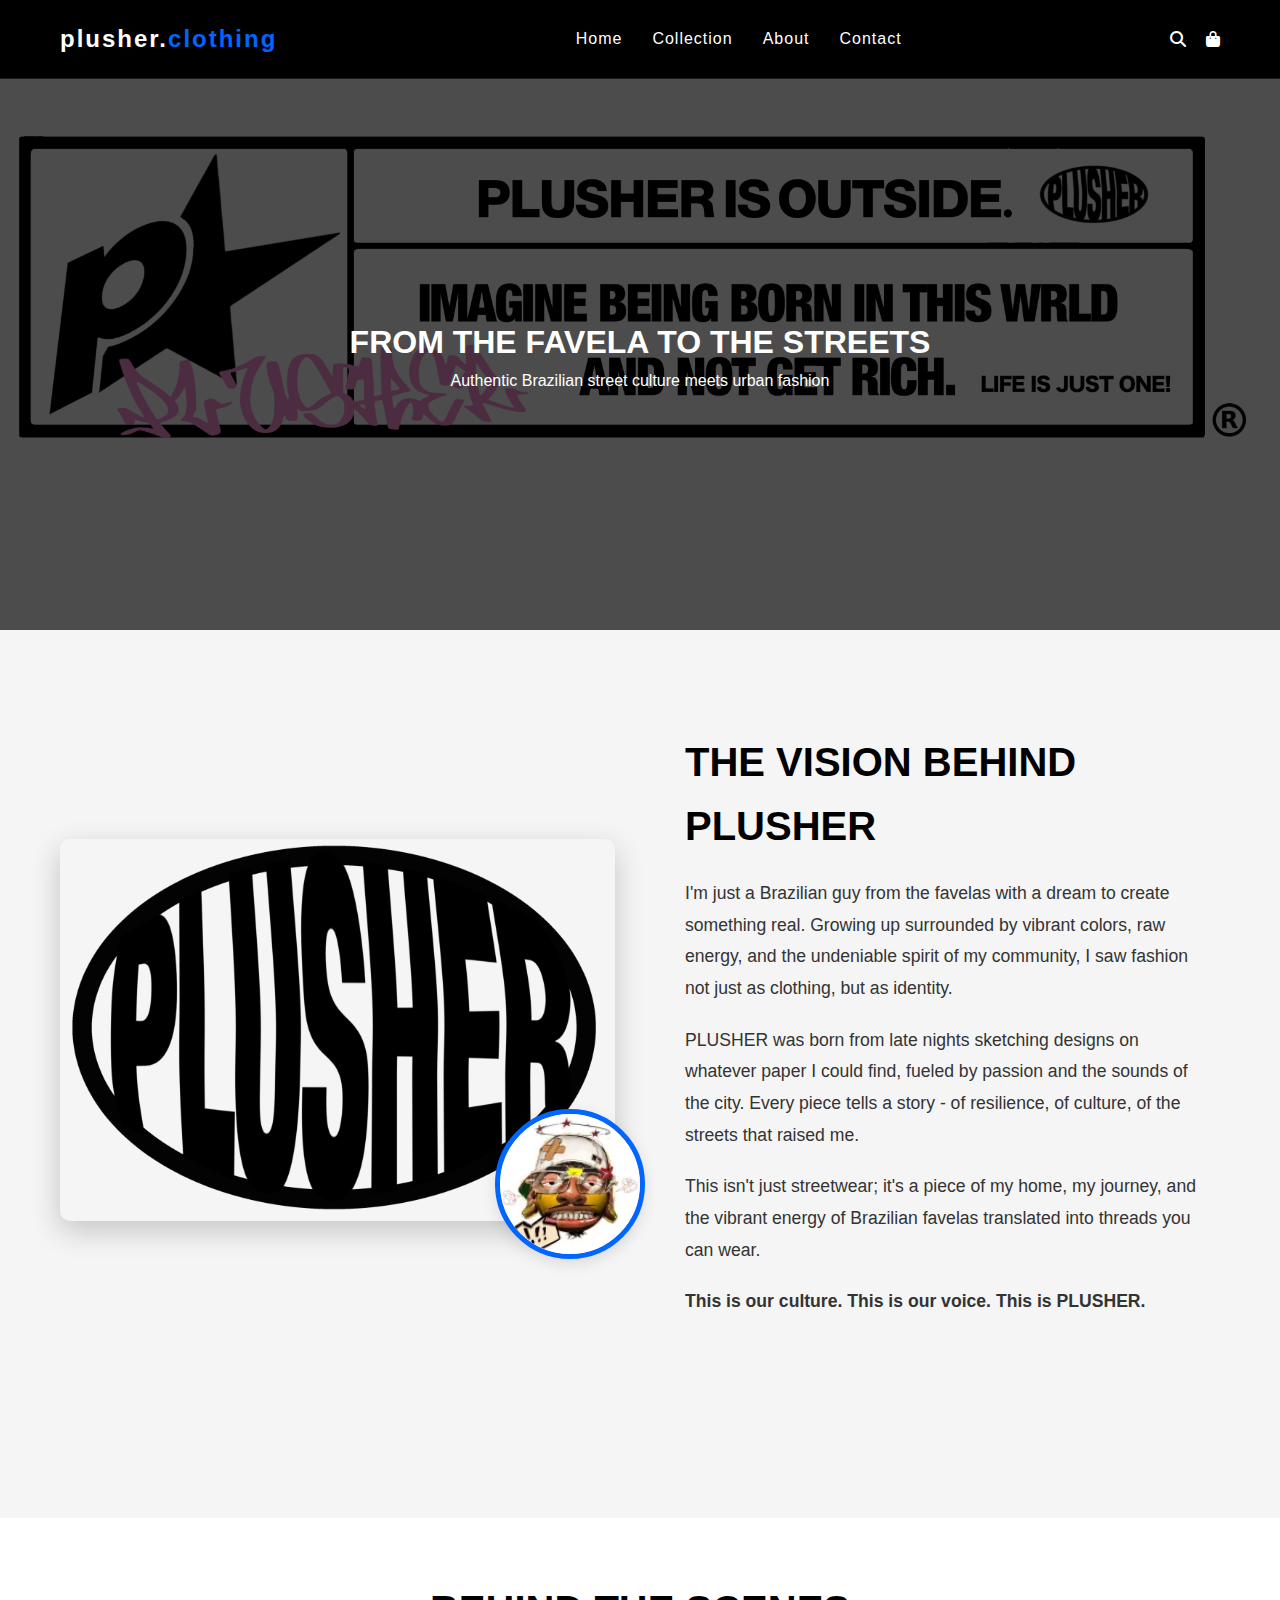
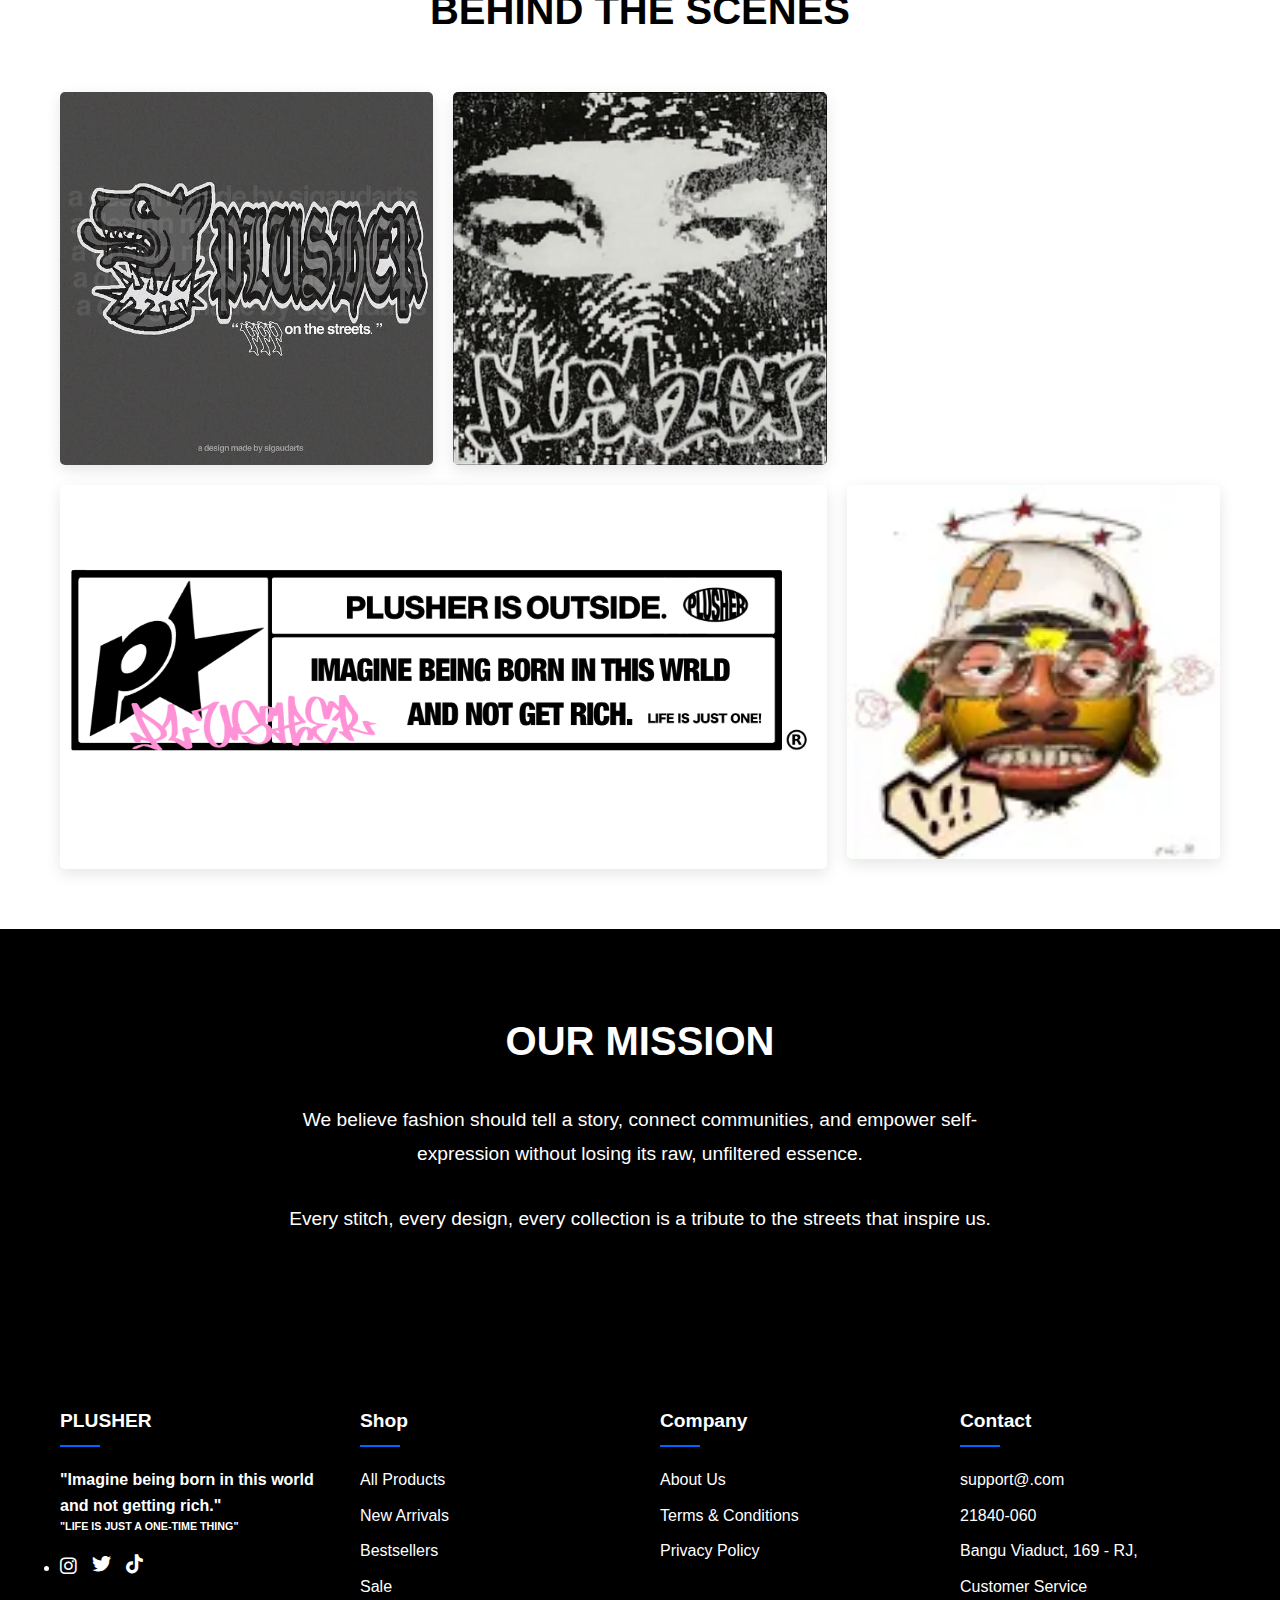
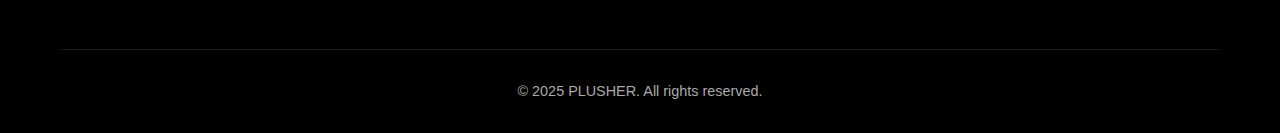
<file: about.html>
<!DOCTYPE html>
<html lang="en">
<head>
    <meta charset="UTF-8">
    <meta name="viewport" content="width=device-width, initial-scale=1.0">
    <title>[ABuS]</title>
    <link rel="stylesheet" href="css/style.css">
    <link rel="stylesheet" href="https://cdnjs.cloudflare.com/ajax/libs/font-awesome/6.4.0/css/all.min.css">
    
</head>
<body>
    <!-- Header -->
    <header>
        <div class="container header-content">
            <div class="logo">plusher.<span>clothing</span></div>
            <nav id="main-nav">
                <ul>
                    <li><a href="index.html">Home</a></li>
                    <li><a href="index.html#products">Collection</a></li>
                    <li><a href="about.html" class="active">About</a></li>
                    <li><a href="index.html#contact">Contact</a></li>
                </ul>
            </nav>
            <div class="nav-icons">
                <i class="fas fa-search"></i>
                <i class="fas fa-shopping-bag"></i>
                <div class="mobile-menu" id="mobile-menu">
                    <i class="fas fa-bars"></i>
                </div>
            </div>
        </div>
    </header>

    <!-- Hero Section -->
    <section class="about-hero">
        <div class="container hero-content">
            <h1>FROM THE FAVELA TO THE STREETS</h1>
            <p>Authentic Brazilian street culture meets urban fashion</p>
        </div>
    </section>

    <!-- Creator Story -->
    <section class="about-content">
        <div class="container">
            <div class="creator-section">
                <div class="creator-image">
                    <img src="images/logo-1.png" alt="Creator" class="creator-img">
                    <div class="creator-logo">
                        <img src="images/logo-3.png" alt="Creator Face Logo">
                    </div>
                </div>
                <div class="creator-text">
                    <h2>THE VISION BEHIND PLUSHER</h2>
                    <p>I'm just a Brazilian guy from the favelas with a dream to create something real. Growing up surrounded by vibrant colors, raw energy, and the undeniable spirit of my community, I saw fashion not just as clothing, but as identity.</p>
                    <p>PLUSHER was born from late nights sketching designs on whatever paper I could find, fueled by passion and the sounds of the city. Every piece tells a story - of resilience, of culture, of the streets that raised me.</p>
                    <p>This isn't just streetwear; it's a piece of my home, my journey, and the vibrant energy of Brazilian favelas translated into threads you can wear.</p>
                    <p class="accent-text">This is our culture. This is our voice. This is PLUSHER.</p>
                </div>
            </div>
        </div>
    </section>

    <!-- Gallery Section -->
    <section class="gallery-section">
        <div class="container">
            <h2 class="gallery-title">BEHIND THE SCENES</h2>
            <div class="gallery-grid">
                <div class="gallery-item">
                    <img src="images/cao.jpg" alt="Street Art">
                </div>
                <div class="gallery-item">
                    <img src="images/cara.jpg" alt="Urban Scene">
                </div>
                <div class="gallery-item gallery-item-large">
                    <img src="images/banner-1.jpg" alt="Street Culture">
                </div>
                <div class="gallery-item">
                    <img src="images/logo-3.png" alt="Urban Wear Logo">
                </div>
            </div>
        </div>
    </section>

    <!-- Mission Section -->
    <section class="mission-section">
        <div class="container mission-content">
            <h2>OUR MISSION</h2>
            <p>We believe fashion should tell a story, connect communities, and empower self-expression without losing its raw, unfiltered essence.</p>
            <p>Every stitch, every design, every collection is a tribute to the streets that inspire us.</p>
        </div>
    </section>

    <!-- Footer -->
    <footer>
        <div class="container">
            <div class="footer-content">
                <div class="footer-column">
                    <h3>PLUSHER</h3>
                    <h4>"Imagine being born in this world and not getting rich."</h4>
                    <h6>"LIFE IS JUST A ONE-TIME THING"</h6>                    
                    <div class="social-icons">
                        <li>
                            <a href="https://www.instagram.com/plusher.clothing/" target="_blank">
                                <i class="fab fa-instagram"></i> 
                            </a>
                        </li>
                        <i class="fab fa-twitter"></i>
                        <i class="fab fa-tiktok"></i>
                    </div>
                </div>
                
                <div class="footer-column">
                    <h3>Shop</h3>
                    <ul>
                        <li><a href="#" onclick="window.location.href='index.html#products'; return false;">All Products</a></li>
                        <li>New Arrivals</li>
                        <li>Bestsellers</li>
                        <li>Sale</li>
                    </ul>
                </div>
                <div class="footer-column">
                    <h3>Company</h3>
                    <ul>
                        <li><a href="#" onclick="window.location.href='about.html'">About Us</li>
                        
                        <li>Terms & Conditions</li>
                        <li>Privacy Policy</li>
                    </ul>
                </div>
                <div class="footer-column">
                    <h3>Contact</h3>
                    <ul>
                        <li>support@.com</li>
                        <li>21840-060</li>
                        <li>Bangu Viaduct, 169 - RJ,</li>
                        <li>Customer Service</li>
                    </ul>
                </div>
            </div>
            <div class="footer-bottom">
                <p>&copy; 2025 PLUSHER. All rights reserved.</p>
            </div>
        </div>
    </footer>

    <script>
        // Mobile menu functionality
        document.addEventListener('DOMContentLoaded', function() {
            const mobileMenu = document.getElementById('mobile-menu');
            const mainNav = document.getElementById('main-nav');
            
            mobileMenu.addEventListener('click', function() {
                mainNav.classList.toggle('active');
            });
            
            // Close mobile menu when clicking on a link
            document.querySelectorAll('nav a').forEach(link => {
                link.addEventListener('click', function() {
                    mainNav.classList.remove('active');
                });
            });
        });
    </script>
</body>
</html>
</file>
<file: css/style.css>
/* Base Styles */
:root {
    --primary: #000000;
    --secondary: #ffffff;
    --accent: #0066ff;
    --gray: #f5f5f5;
    --dark-gray: #333333;
}

* {
    margin: 0;
    padding: 0;
    box-sizing: border-box;
    font-family: 'Helvetica Neue', Arial, sans-serif;
}

body {
    background-color: var(--secondary);
    color: var(--primary);
    line-height: 1.6;
}

a {
    text-decoration: none;
    color: inherit;
}

.container {
    max-width: 1200px;
    margin: 0 auto;
    padding: 0 20px;
}

/* Header Styles */
header {
    background-color: var(--primary);
    color: var(--secondary);
    position: fixed;
    width: 100%;
    z-index: 1000;
    padding: 20px 0;
    border-bottom: 1px solid rgba(255,255,255,0.1);
}

.header-content {
    display: flex;
    justify-content: space-between;
    align-items: center;
}

.logo {
    font-size: 24px;
    font-weight: 700;
    letter-spacing: 2px;
}

.logo span {
    color: var(--accent);
}

nav ul {
    display: flex;
    list-style: none;
}

nav ul li {
    margin-left: 30px;
    font-weight: 500;
    letter-spacing: 1px;
    cursor: pointer;
    transition: color 0.3s;
}

nav ul li:hover {
    color: var(--accent);
}

.nav-icons {
    display: flex;
    gap: 20px;
}

.nav-icons i {
    cursor: pointer;
    transition: color 0.3s;
}

.nav-icons i:hover {
    color: var(--accent);
}

.mobile-menu {
    display: none;
    font-size: 24px;
    cursor: pointer;
}

/* Hero Section */
.hero {
    height: 100vh;
    background: linear-gradient(rgba(0,0,0,0.7), rgba(0,0,0,0.7)), url('../images/slideshow-7.jpg');
    background-size: cover;
    background-position: center;
    color: var(--secondary);
    display: flex;
    align-items: center;
    text-align: center;
    padding-top: 80px;
}

.hero-content {
    max-width: 800px;
    margin: 0 auto;
}

.hero h1 {
    font-size: 4rem;
    margin-bottom: 20px;
    letter-spacing: 3px;
}

.hero p {
    font-size: 1.2rem;
    margin-bottom: 30px;
    max-width: 600px;
    margin-left: auto;
    margin-right: auto;
}

.btn {
    display: inline-block;
    background-color: var(--accent);
    color: var(--secondary);
    padding: 12px 30px;
    border: none;
    font-weight: 600;
    letter-spacing: 1px;
    cursor: pointer;
    transition: all 0.3s;
    text-transform: uppercase;
}

.btn:hover {
    background-color: #0052cc;
    transform: translateY(-3px);
}

/* Products Section */
.products {
    padding: 100px 0;
    background-color: var(--gray);
}

.section-title {
    text-align: center;
    margin-bottom: 60px;
    font-size: 2.5rem;
    letter-spacing: 2px;
}

.products-grid {
    display: grid;
    grid-template-columns: repeat(auto-fill, minmax(280px, 1fr));
    gap: 30px;
}

.product-card {
    background-color: var(--secondary);
    border-radius: 5px;
    overflow: hidden;
    box-shadow: 0 5px 15px rgba(0,0,0,0.05);
    transition: transform 0.3s, box-shadow 0.3s;
}

.product-card:hover {
    transform: translateY(-10px);
    box-shadow: 0 15px 30px rgba(0,0,0,0.1);
}

.product-img {
    height: 300px;
    overflow: hidden;
}

.product-img img {
    width: 100%;
    height: 100%;
    object-fit: cover;
    transition: transform 0.5s;
}

.product-card:hover .product-img img {
    transform: scale(1.05);
}

.product-info {
    padding: 20px;
}

.product-title {
    font-size: 1.2rem;
    margin-bottom: 10px;
    font-weight: 600;
}

.product-price {
    font-size: 1.1rem;
    color: var(--accent);
    font-weight: 700;
    margin-bottom: 15px;
}

/* Footer */
footer {
    background-color: var(--primary);
    color: var(--secondary);
    padding: 60px 0 30px;
}

.footer-content {
    display: grid;
    grid-template-columns: repeat(auto-fit, minmax(250px, 1fr));
    gap: 40px;
    margin-bottom: 40px;
}

.footer-column h3 {
    font-size: 1.2rem;
    margin-bottom: 20px;
    position: relative;
    padding-bottom: 10px;
}

.footer-column h3:after {
    content: '';
    position: absolute;
    bottom: 0;
    left: 0;
    width: 40px;
    height: 2px;
    background-color: var(--accent);
}

.footer-column ul {
    list-style: none;
}

.footer-column ul li {
    margin-bottom: 10px;
    cursor: pointer;
    transition: color 0.3s;
}

.footer-column ul li:hover {
    color: var(--accent);
}

.social-icons {
    display: flex;
    gap: 15px;
    margin-top: 20px;
}

.social-icons i {
    font-size: 1.2rem;
    cursor: pointer;
    transition: color 0.3s;
}

.social-icons i:hover {
    color: var(--accent);
}

.footer-bottom {
    text-align: center;
    padding-top: 30px;
    border-top: 1px solid rgba(255,255,255,0.1);
    font-size: 0.9rem;
    color: #aaa;
}

/* Individual Product Page */
.product-detail {
    padding: 150px 0 100px;
}

.product-detail-content {
    display: grid;
    grid-template-columns: 1fr 1fr;
    gap: 50px;
    align-items: start;
}

.product-detail-img {
    position: relative;
}

.main-image {
    width: 100%;
    height: 500px;
    overflow: hidden;
    margin-bottom: 20px;
}

.main-image img {
    width: 100%;
    height: 100%;
    object-fit: cover;
    transition: opacity 0.3s ease;
}

.image-thumbnails {
    display: flex;
    gap: 10px;
    justify-content: center;
    flex-wrap: wrap;
}

.thumbnail {
    width: 80px;
    height: 80px;
    overflow: hidden;
    border: 2px solid transparent;
    cursor: pointer;
    transition: all 0.3s ease;
}

.thumbnail.active {
    border-color: var(--accent);
}

.thumbnail img {
    width: 100%;
    height: 100%;
    object-fit: cover;
}

.thumbnail:hover {
    transform: scale(1.05);
}

.product-detail-info h1 {
    font-size: 2.5rem;
    margin-bottom: 20px;
}

.product-detail-price {
    font-size: 1.8rem;
    color: var(--accent);
    font-weight: 700;
    margin-bottom: 20px;
}

.product-detail-desc {
    margin-bottom: 30px;
    line-height: 1.8;
}

.size-selector {
    margin-bottom: 30px;
}

.size-selector h3 {
    margin-bottom: 15px;
    font-size: 1.1rem;
}

.sizes {
    display: flex;
    gap: 10px;
}

.size {
    width: 40px;
    height: 40px;
    display: flex;
    align-items: center;
    justify-content: center;
    border: 1px solid #ddd;
    cursor: pointer;
    transition: all 0.3s;
}

.size:hover, .size.active {
    background-color: var(--primary);
    color: var(--secondary);
}

.quantity-selector {
    display: flex;
    align-items: center;
    margin-bottom: 30px;
    gap: 15px;
}

.quantity-selector h3 {
    margin-right: 10px;
}

.quantity {
    display: flex;
    align-items: center;
    border: 1px solid #ddd;
}

.quantity button {
    width: 40px;
    height: 40px;
    background: none;
    border: none;
    font-size: 1.2rem;
    cursor: pointer;
}

.quantity span {
    width: 40px;
    text-align: center;
}

.back-btn {
    display: inline-flex;
    align-items: center;
    gap: 10px;
    margin-bottom: 30px;
    cursor: pointer;
    transition: color 0.3s;
}

.back-btn:hover {
    color: var(--accent);
}

/* About Page Styles */
.about-hero {
    height: 70vh;
    background: linear-gradient(rgba(0,0,0,0.7), rgba(0,0,0,0.7)), url('../images/banner-1.jpg');
    background-size: cover;
    background-position: center;
    display: flex;
    align-items: center;
    justify-content: center;
    text-align: center;
    color: white;
    padding-top: 80px;
}

.about-content {
    padding: 80px 0;
    background-color: var(--gray);
}

.creator-section {
    display: grid;
    grid-template-columns: 1fr 1fr;
    gap: 50px;
    align-items: center;
    margin-bottom: 80px;
}

.creator-image {
    position: relative;
}

.creator-img {
    width: 100%;
    border-radius: 10px;
    box-shadow: 0 10px 30px rgba(0,0,0,0.2);
}

.creator-logo {
    position: absolute;
    bottom: -30px;
    right: -30px;
    width: 150px;
    height: 150px;
    background: white;
    border-radius: 50%;
    display: flex;
    align-items: center;
    justify-content: center;
    box-shadow: 0 5px 15px rgba(0,0,0,0.1);
    border: 5px solid var(--accent);
    overflow: hidden;
}

.creator-logo img {
    width: 100%;
    height: 100%;
    object-fit: cover;
    border-radius: 50%;
}

.creator-text {
    padding: 20px;
}

.creator-text h2 {
    font-size: 2.5rem;
    margin-bottom: 20px;
    color: var(--primary);
}

.creator-text p {
    font-size: 1.1rem;
    line-height: 1.8;
    margin-bottom: 20px;
    color: var(--dark-gray);
}

.gallery-section {
    padding: 60px 0;
}

.gallery-title {
    text-align: center;
    margin-bottom: 50px;
    font-size: 2.5rem;
}

.gallery-grid {
    display: grid;
    grid-template-columns: repeat(auto-fill, minmax(300px, 1fr));
    gap: 20px;
}

.gallery-item {
    position: relative;
    overflow: hidden;
    border-radius: 5px;
    box-shadow: 0 5px 15px rgba(0,0,0,0.1);
    transition: transform 0.3s, box-shadow 0.3s;
    aspect-ratio: 1;
}

.gallery-item:hover {
    transform: translateY(-10px);
    box-shadow: 0 15px 30px rgba(0,0,0,0.2);
}

.gallery-item img {
    width: 100%;
    height: 100%;
    object-fit: cover;
    transition: transform 0.5s;
}

.gallery-item:hover img {
    transform: scale(1.05);
}

.gallery-item-large {
    grid-column: span 2;
    aspect-ratio: 2/1;
}

.mission-section {
    padding: 80px 0;
    background-color: var(--primary);
    color: var(--secondary);
    text-align: center;
}

.mission-content {
    max-width: 800px;
    margin: 0 auto;
}

.mission-content h2 {
    font-size: 2.5rem;
    margin-bottom: 30px;
}

.mission-content p {
    font-size: 1.2rem;
    line-height: 1.8;
    margin-bottom: 30px;
}

.accent-text {
    color: var(--accent);
    font-weight: 700;
}

/* Responsive Styles */
@media (max-width: 992px) {
    .hero h1 {
        font-size: 3rem;
    }
    
    .product-detail-content {
        grid-template-columns: 1fr;
    }
    
    .main-image {
        height: 400px;
    }
    
    .creator-section {
        grid-template-columns: 1fr;
    }
    
    .creator-logo {
        width: 120px;
        height: 120px;
        bottom: -20px;
        right: -20px;
    }
    
    .gallery-item-large {
        grid-column: span 1;
        aspect-ratio: 1;
    }
}

@media (max-width: 768px) {
    .mobile-menu {
        display: block;
    }
    
    nav {
        position: fixed;
        top: 70px;
        left: 0;
        width: 100%;
        background-color: var(--primary);
        padding: 20px;
        transform: translateY(-100%);
        opacity: 0;
        transition: all 0.3s;
        z-index: 999;
    }
    
    nav.active {
        transform: translateY(0);
        opacity: 1;
    }
    
    nav ul {
        flex-direction: column;
    }
    
    nav ul li {
        margin: 15px 0;
    }
    
    .hero h1 {
        font-size: 2.5rem;
    }
    
    .section-title {
        font-size: 2rem;
    }
    
    .about-hero {
        height: 50vh;
    }
    
    .creator-text h2 {
        font-size: 2rem;
    }
    
    .gallery-title {
        font-size: 2rem;
    }
    
    .mission-content h2 {
        font-size: 2rem;
    }
}

@media (max-width: 576px) {
    .hero h1 {
        font-size: 2rem;
    }
    
    .hero p {
        font-size: 1rem;
    }
    
    .main-image {
        height: 300px;
    }
    
    .thumbnail {
        width: 60px;
        height: 60px;
    }
    
    .about-hero {
        height: 40vh;
    }
    
    .creator-text h2 {
        font-size: 1.8rem;
    }
    
    .gallery-grid {
        grid-template-columns: 1fr;
    }
    .product-img {
    position: relative;
}

.coming-soon-overlay {
    position: absolute;
    top: 0;
    left: 0;
    width: 100%;
    height: 100%;
    background: rgba(0,0,0,0.7);
    display: flex;
    align-items: center;
    justify-content: center;
    color: white;
    font-size: 1.5rem;
    font-weight: bold;
    text-transform: uppercase;
    letter-spacing: 2px;
}
}
</file>
